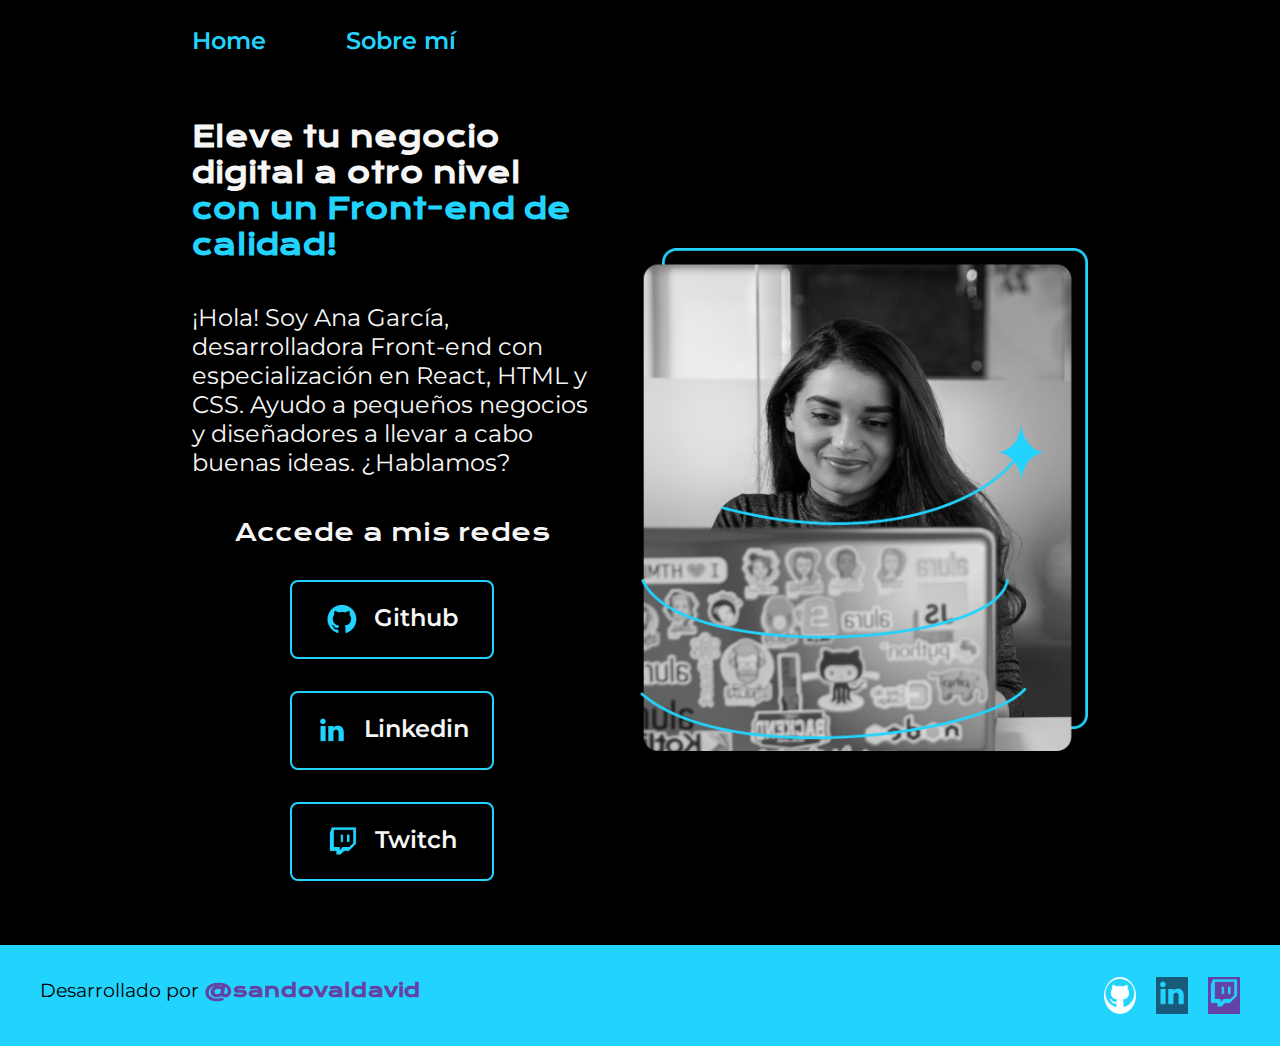
<file: index.html>
<!DOCTYPE html>
<html lang="es-mx">
	<head>
		<meta charset="UTF-8" />
		<meta http-equiv="X-UA-Compatible" content="IE=edge" />
		<meta name="viewport" content="width=device-width, initial-scale=1.0" />
		<title>Portafolio</title>
		<link rel="stylesheet" href="styles/style.css" />
	</head>
	<body>
		<header class="header">
			<nav class="header__menu">
				<a class="header__menu__link" href="index.html">Home</a>
				<a class="header__menu__link" href="about.html">Sobre mí</a>
			</nav>
		</header>
		<main class="presentacion">
			<section class="presentacion__contenido">
				<h1 class="presentacion__contenido__titulo">
					Eleve tu negocio digital a otro nivel
					<strong class="titulo-destaque">con un Front-end de calidad! </strong>
				</h1>
				<p class="presentacion__contenido__texto">
					¡Hola! Soy Ana García, desarrolladora Front-end con especialización en React,
					HTML y CSS. Ayudo a pequeños negocios y diseñadores a llevar a cabo buenas
					ideas. ¿Hablamos?
				</p>
				<div class="presentacion__enlaces">
					<h2 class="presentacion__enlaces__subtitulo">Accede a mis redes</h2>
					<a class="presentacion__enlaces__link" href="https://github.com/">
						<img src="./assets/github.png" />
						Github
					</a>
					<a class="presentacion__enlaces__link" href="https://linkedin.com/in/">
						<img src="./assets/linkedin.png" />
						Linkedin
					</a>
					<a class="presentacion__enlaces__link" href="https://twitch.tv/">
						<img src="./assets/twitch.png" />
						Twitch
					</a>
				</div>
			</section>
			<img
				class="presentacion__imagen"
				src="./assets/imagen.png"
				alt="Foto de Ana García desarrolando un proyecto" />
		</main>
		<footer class="footer">
			<div class="footer__contenido">
				<p class="footer__texto">
					Desarrollado por
					<a
						href="https://github.com/sandovaldavid"
						target="_blank"
						class="footer__destacado"
						>@sandovaldavid</a
					>
				</p>
				<div class="footer__redes">
					<a href="https://github.com/" class="footer__icono">
						<img src="./assets/github.png" alt="GitHub" />
					</a>
					<a href="https://linkedin.com/in/" class="footer__icono">
						<img src="./assets/linkedin.png" alt="LinkedIn" />
					</a>
					<a href="https://twitch.tv/" class="footer__icono">
						<img src="./assets/twitch.png" alt="Twitch" />
					</a>
				</div>
			</div>
		</footer>
	</body>
</html>
</file>
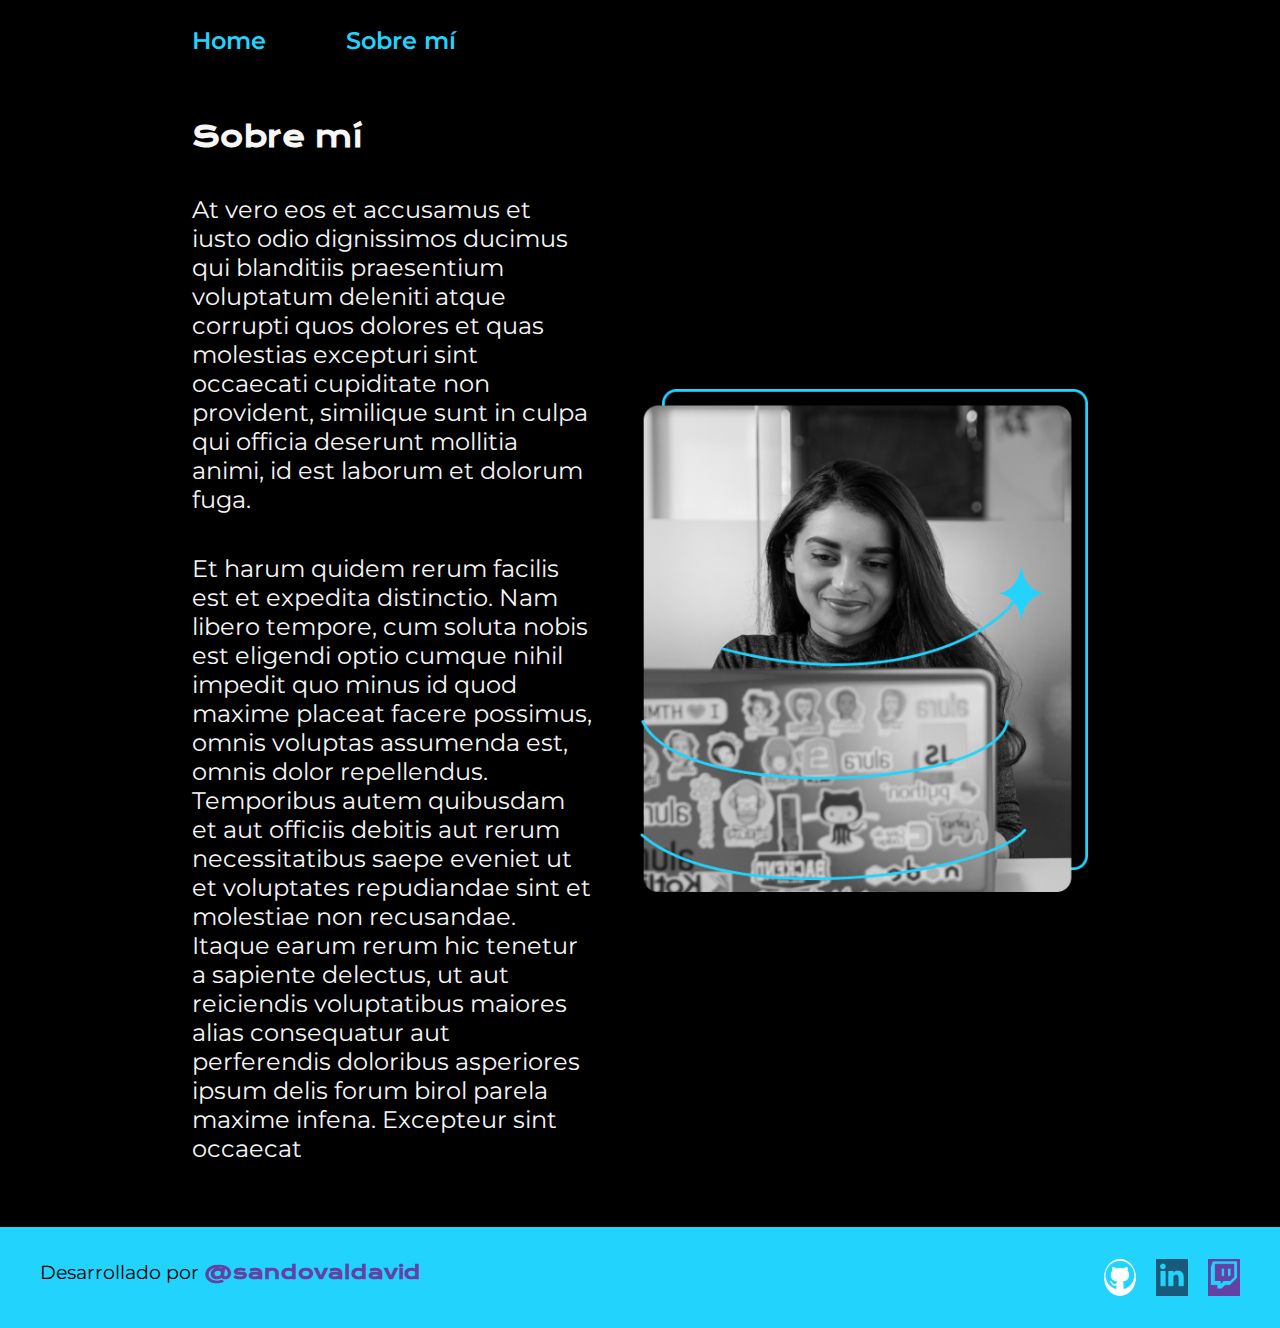
<file: about.html>
<!DOCTYPE html>
<html lang="es-mx">
	<head>
		<meta charset="UTF-8" />
		<meta name="viewport" content="width=device-width, initial-scale=1.0" />
		<title>Portafolio</title>
		<link rel="stylesheet" href="styles/style.css" />
	</head>
	<body>
		<header class="header">
			<nav class="header__menu">
				<a class="header__menu__link" href="index.html">Home</a>
				<a class="header__menu__link" href="about.html">Sobre mí</a>
			</nav>
		</header>
		<main class="presentacion">
			<section class="presentacion__contenido">
				<h1 class="presentacion__contenido__titulo">Sobre mí</h1>
				<p class="presentacion__contenido__texto">
					At vero eos et accusamus et iusto odio dignissimos ducimus qui blanditiis
					praesentium voluptatum deleniti atque corrupti quos dolores et quas molestias
					excepturi sint occaecati cupiditate non provident, similique sunt in culpa qui
					officia deserunt mollitia animi, id est laborum et dolorum fuga.
				</p>
				<p class="presentacion__contenido__texto">
					Et harum quidem rerum facilis est et expedita distinctio. Nam libero tempore,
					cum soluta nobis est eligendi optio cumque nihil impedit quo minus id quod
					maxime placeat facere possimus, omnis voluptas assumenda est, omnis dolor
					repellendus. Temporibus autem quibusdam et aut officiis debitis aut rerum
					necessitatibus saepe eveniet ut et voluptates repudiandae sint et molestiae non
					recusandae. Itaque earum rerum hic tenetur a sapiente delectus, ut aut
					reiciendis voluptatibus maiores alias consequatur aut perferendis doloribus
					asperiores ipsum delis forum birol parela maxime infena. Excepteur sint occaecat
				</p>
			</section>
			<img
				class="presentacion__imagen"
				src="./assets/imagen.png"
				alt="Foto de Ana García desarrolando un proyecto" />
		</main>
		<footer class="footer">
			<div class="footer__contenido">
				<p class="footer__texto">
					Desarrollado por
					<a
						href="https://github.com/sandovaldavid"
						target="_blank"
						class="footer__destacado"
						>@sandovaldavid</a
					>
				</p>
				<div class="footer__redes">
					<a href="https://github.com/" class="footer__icono">
						<img src="./assets/github.png" alt="GitHub" />
					</a>
					<a href="https://linkedin.com/in/" class="footer__icono">
						<img src="./assets/linkedin.png" alt="LinkedIn" />
					</a>
					<a href="https://twitch.tv/" class="footer__icono">
						<img src="./assets/twitch.png" alt="Twitch" />
					</a>
				</div>
			</div>
		</footer>
	</body>
</html>
</file>
<file: styles/style.css>
@import url('https://fonts.googleapis.com/css2?family=Krona+One&family=Montserrat:wght@400;600&display=swap');

:root {
	--color-primaria: #000000;
	--color-secundaria: #f6f6f6;
	--color-terciaria: #22d4fd;
	--color-cuaternaria: #6441a5;
	--color-hover: #272727;

	--fuente-krona: 'Krona One', sans-serif;
	--fuente-montserrat: 'Montserrat', sans-serif;
}

* {
	padding: 0;
	margin: 0;
}

body {
	box-sizing: border-box;
	background-color: var(--color-primaria);
	color: var(--color-secundaria);
}

.header {
	padding: 2% 0% 0% 15%;
}

.header__menu {
	display: flex;
	gap: 80px;
}
.header__menu__link {
	font-family: var(--fuente-montserrat);
	font-size: 1.5rem;
	font-weight: 600;
	color: var(--color-terciaria);
	text-decoration: none;
}

.presentacion {
	padding: 5% 15%;
	display: flex;
	align-items: center;
	justify-content: space-between;
}

.presentacion__contenido {
	width: 50%;
	display: flex;
	flex-direction: column;
	gap: 40px;
}

.presentacion__contenido__titulo {
	font-size: 1.75rem;
	font-family: var(--fuente-krona);
}

.titulo-destaque {
	color: var(--color-terciaria);
}

.presentacion__contenido__texto {
	font-size: 1.5rem;
	font-family: var(--fuente-montserrat);
}

.presentacion__enlaces {
	display: flex;
	flex-direction: column;
	justify-content: space-between;
	align-items: center;
	gap: 32px;
}

.presentacion__enlaces__subtitulo {
	font-family: var(--fuente-krona);
	font-weight: 400;
	font-size: 1.5rem;
}
.presentacion__enlaces__link {
	display: flex;
	justify-content: center;
	gap: 16px;
	border: 2px solid var(--color-terciaria);
	width: 50%;
	text-align: center;
	border-radius: 8px;
	font-size: 1.5rem;
	font-weight: 600;
	padding: 21.5px 0;
	text-decoration: none;
	color: var(--color-secundaria);
	font-family: var(--fuente-montserrat);
}

.presentacion__enlaces__link:hover {
	background-color: var(--color-hover);
}

.presentacion__imagen {
	width: 50%;
	padding-left: 3rem;
}

.footer {
	color: var(--color-primaria);
	background-color: var(--color-terciaria);
	padding: 32px 0;
	text-align: center;
	font-family: var(--fuente-montserrat);
	font-size: 1.2rem;
}

.footer__contenido {
	max-width: 1200px;
	margin: 0 auto;
	display: flex;
	flex-wrap: wrap;
	justify-content: space-between;
	align-items: center;
	padding: 0 20px;
}

.footer__texto {
	margin-bottom: 10px;
}

.footer__destacado {
	font-family: var(--fuente-krona);
	font-weight: 600;
	text-decoration: none;
	color: var(--color-cuaternaria);
}

.footer__redes {
	display: flex;
	gap: 20px;
}

.footer__icono {
	transition: transform 0.3s ease;
}

.footer__icono:first-child {
	background: white;
	border-radius: 50%;
}

.footer__icono:last-child {
	background: #6441a5;
}

.footer__icono:nth-last-child(2) {
	background: #185a7a;
}

.footer__icono:hover {
	transform: scale(1.2);
}

@media (max-width: 768px) {
	.footer__contenido {
		flex-direction: column;
		gap: 20px;
	}

	.presentacion__imagen {
		padding-left: 0;
		margin-bottom: 2rem;
	}
}

@media (max-width: 1200px) {
	.header {
		padding: 10%;
	}
	.header__menu {
		justify-content: center;
	}
	.presentacion {
		flex-direction: column-reverse;
		padding: 5%;
	}

	.presentacion__contenido {
		width: auto;
	}
}
</file>
